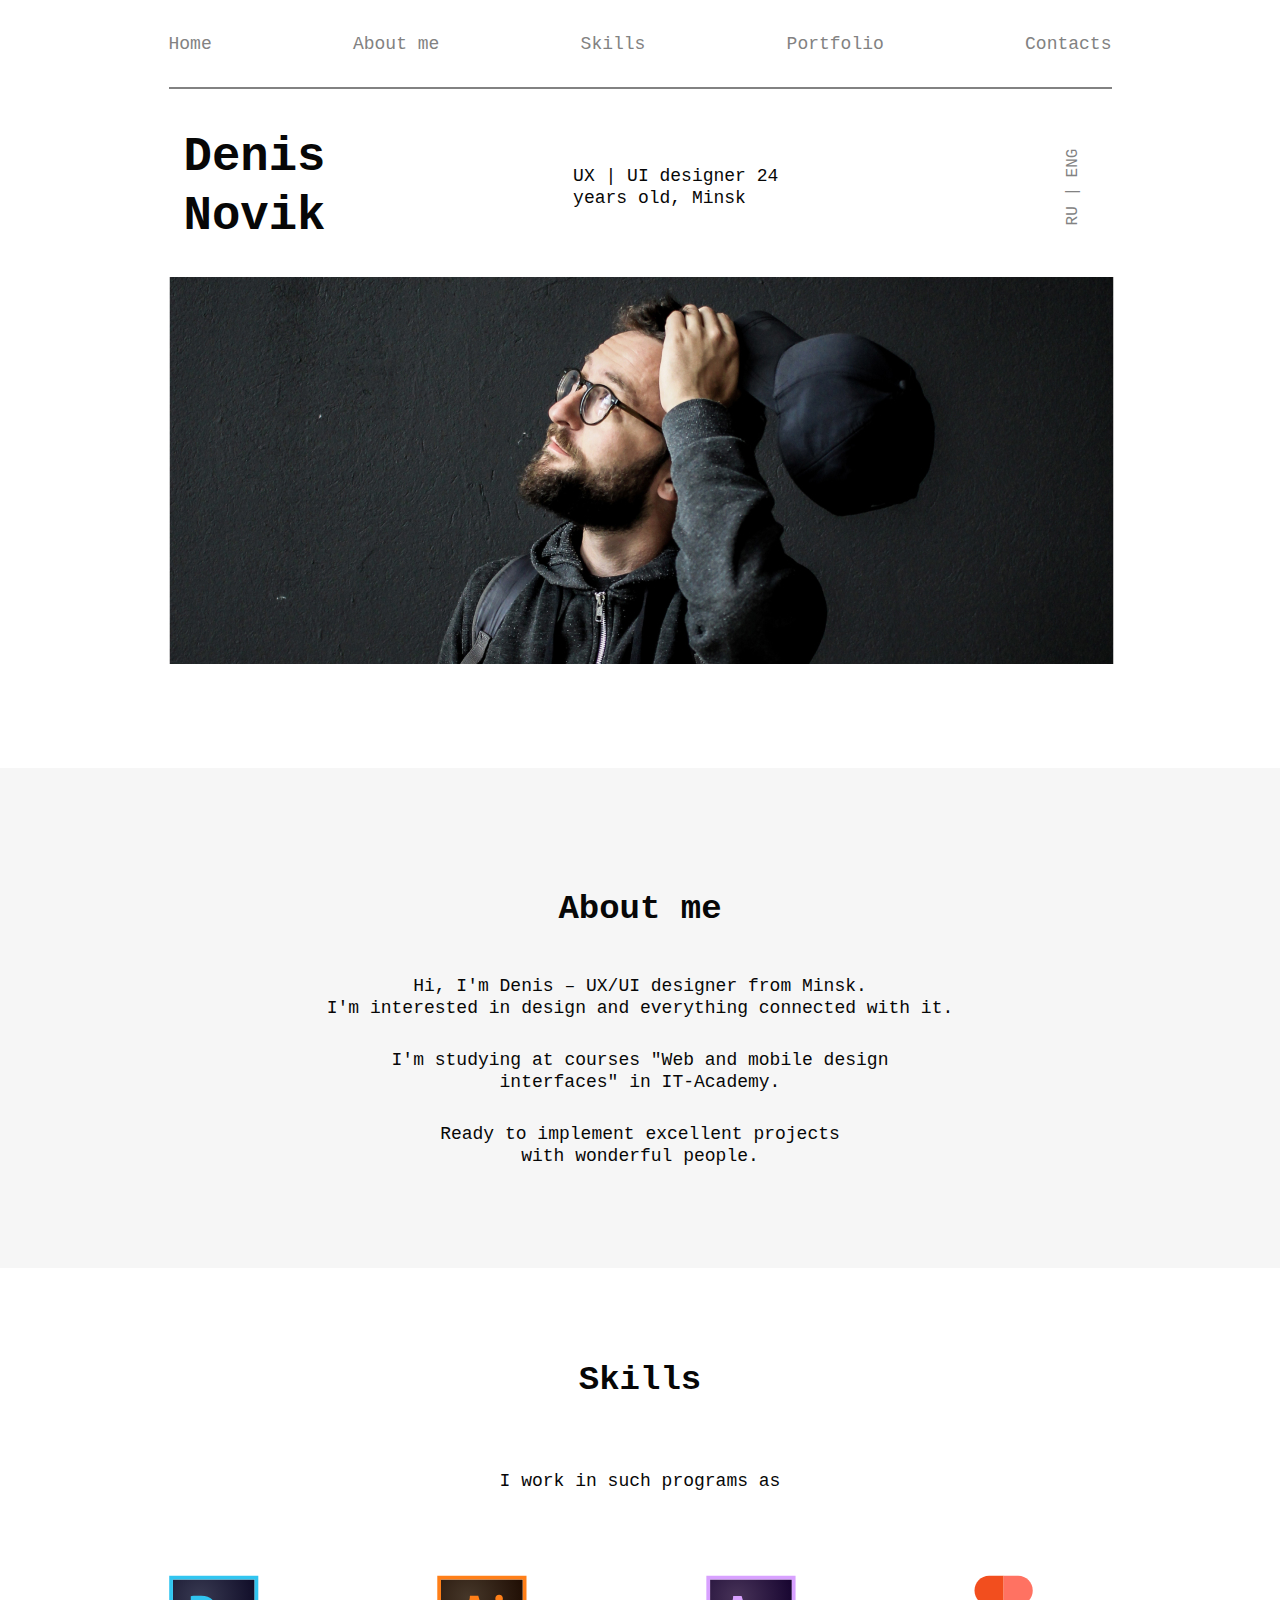
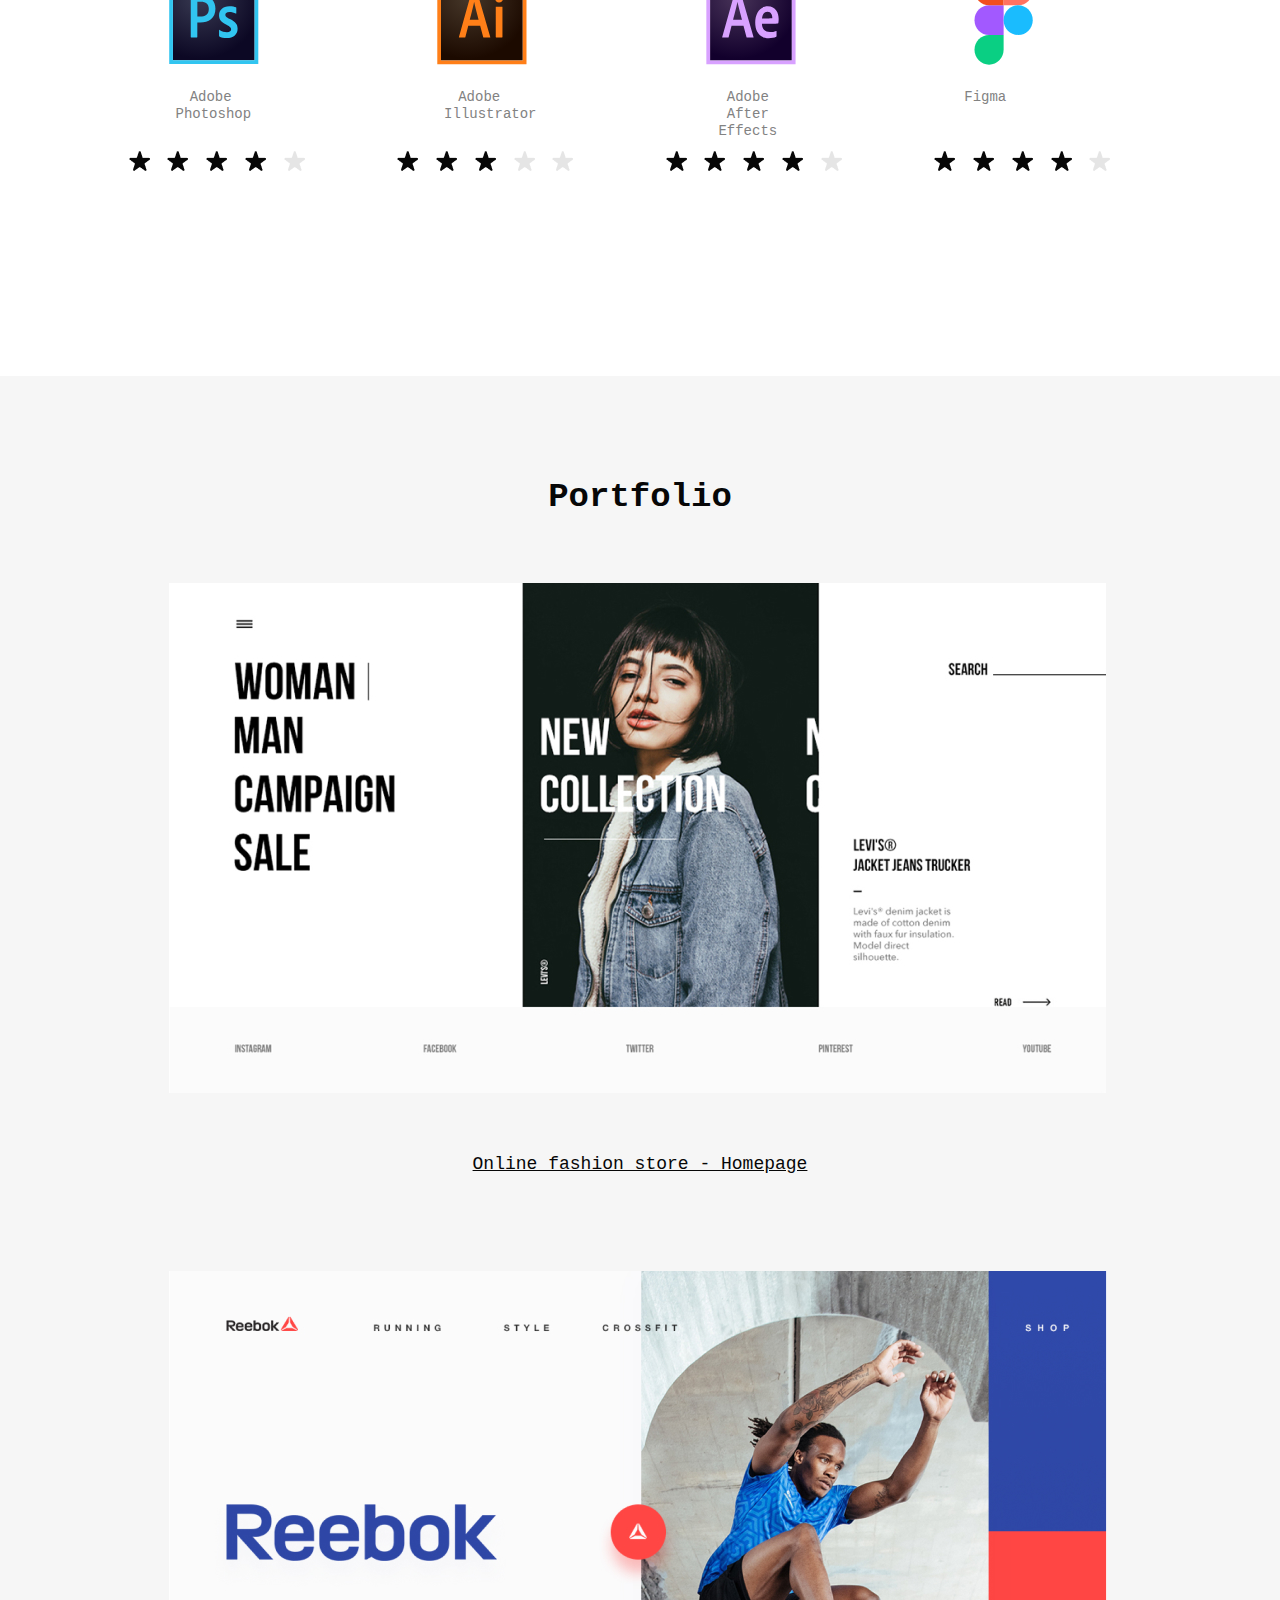
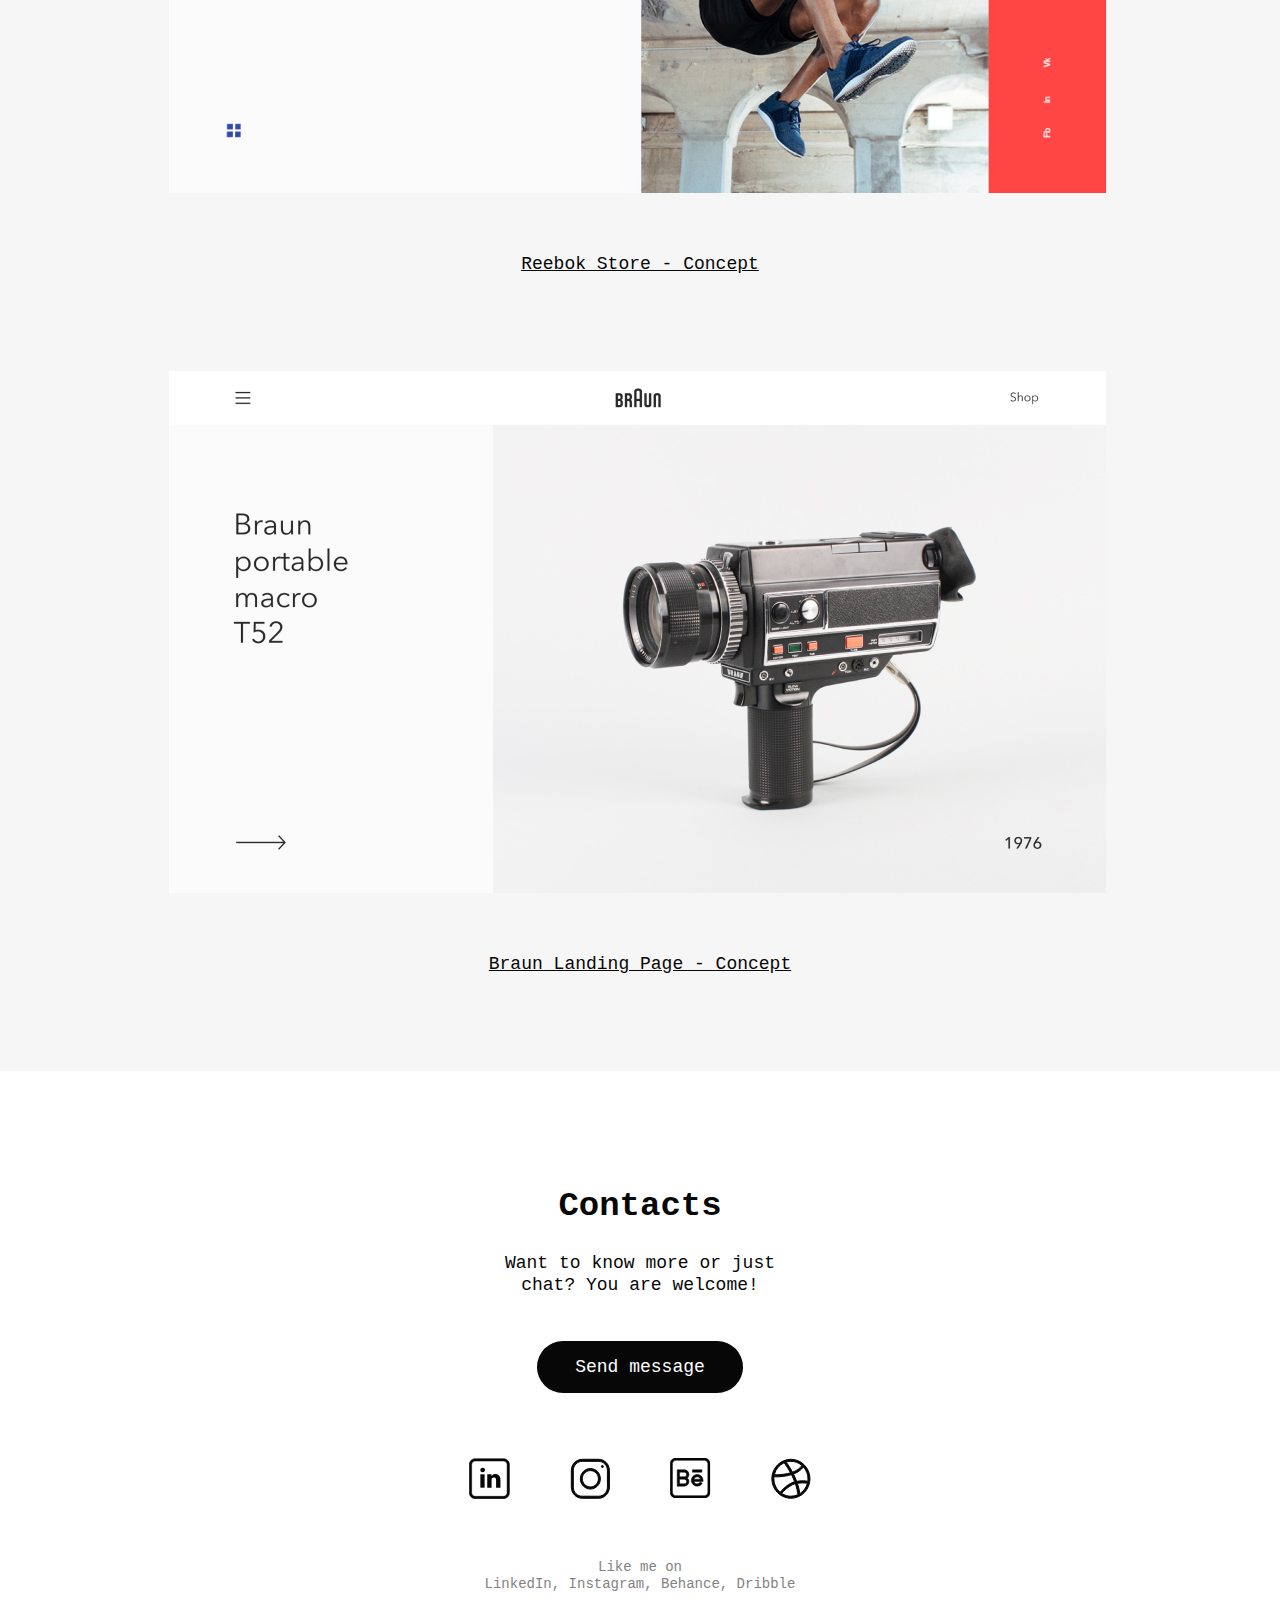
<file: index.html>
<!DOCTYPE html>
<html lang="en">
	<head>
		<meta charset="UTF-8" />
		<meta http-equiv="X-UA-Compatible" content="IE=edge" />
		<meta name="viewport" content="width=device-width, initial-scale=1.0" />
		<title>Denis Novik</title>
		<link rel="stylesheet" href="/main.css" />
	</head>
	<body>
		<!-- header start -->
		<header class="header" id="home">
			<div class="wrapper">
				<nav class="header__nav">
					<ul class="header__nav-list">
						<li class="header__nav-point">
							<a href="#home" class="header__nav-link">Home</a>
						</li>
						<li class="header__nav-point">
							<a href="#about_me" class="header__nav-link">About me</a>
						</li>
						<li class="header__nav-point">
							<a href="#Skills" class="header__nav-link">Skills</a>
						</li>
						<li class="header__nav-point">
							<a href="#Portfolio" class="header__nav-link">Portfolio</a>
						</li>
						<li class="header__nav-point">
							<a href="#Contacts" class="header__nav-link">Contacts</a>
						</li>
						<!-- <div class="header__burger">
							<span class="header__burger-line header__burger-line-1"></span>
							<span class="header__burger-line header__burger-line-2"></span>
							<span class="header__burger-line header__burger-line-3"></span>
						</div> -->
					</ul>
				</nav>
			</div>
		</header>
		<!-- header end -->
		<!-- main start -->
		<main class="main">
			<div class="wrapper">
				<div class="main__line"></div>
				<div class="main__info">
					<h1 class="main__title">Denis Novik</h1>
					<p class="main__subtitle">UX | UI designer 24 years old, Minsk</p>
					<div class="langs">
						<a href="/" class="lang__ru">RU</a>
						<p class="lang__line">|</p>
						<a href="/" class="lang__en">ENG</a>
					</div>
				</div>
				<div class="main__img">
					<img
						src="/IMG/h1_pic.jpg"
						alt="Denis
              			Novik"
						class="main__pic"
					/>
				</div>
			</div>
			<!-- info start -->
			<section class="info" id="about_me">
				<div class="wrapper">
					<div class="info__text">
						<h2 class="info__title">About me</h2>
						<div class="info__text-desc">
							<p class="info__desc-1">
								Hi, I'm Denis – UX/UI designer from Minsk. <br />I'm interested
								in design and everything connected with it.
							</p>
							<p class="info__desc-2">
								I'm studying at courses "Web and mobile design <br />
								interfaces" in IT-Academy.
							</p>
							<p class="info__desc-3">
								Ready to implement excellent projects <br />
								with wonderful people.
							</p>
						</div>
					</div>
				</div>
			</section>
			<!-- info end -->
			<!-- Skills start -->
			<section class="skills" id="Skills">
				<div class="wrapper">
					<div class="skills__text">
						<h2 class="skills__title">Skills</h2>
						<p class="skills__subtitle">I work in such programs as</p>
					</div>
					<div class="skills__program">
						<div class="program__card">
							<img
								src="/IMG/SVG/Photoshop_.svg"
								alt="Photoshop"
								class="skills__program__PS"
							/>
							<p class="skills__desc_text">Adobe Photoshop</p>
							<div class="skills__stars">
								<img src="/IMG/Star.png" alt="star" class="skills__stars-pic" />
								<img src="/IMG/Star.png" alt="star" class="skills__stars-pic" />
								<img src="/IMG/Star.png" alt="star" class="skills__stars-pic" />
								<img src="/IMG/Star.png" alt="star" class="skills__stars-pic" />
								<img
									src="/IMG/Star-none.png"
									alt="star"
									class="skills__stars-pic"
								/>
							</div>
						</div>
						<div class="program__card">
							<img
								src="/IMG/SVG/Illustrator_.svg"
								alt="Illustrator"
								class="skills__program__Illustrator"
							/>
							<p class="skills__desc_text">Adobe Illustrator</p>
							<div class="skills__stars">
								<img src="/IMG/Star.png" alt="star" class="skills__stars-pic" />
								<img src="/IMG/Star.png" alt="star" class="skills__stars-pic" />
								<img src="/IMG/Star.png" alt="star" class="skills__stars-pic" />
								<img
									src="/IMG/Star-none.png"
									alt="star"
									class="skills__stars-pic"
								/>
								<img
									src="/IMG/Star-none.png"
									alt="star"
									class="skills__stars-pic"
								/>
							</div>
						</div>
						<div class="program__card">
							<img
								src="/IMG/SVG/AfterEffects_.svg"
								alt="AfterEffects"
								class="skills__program__AfterEffects"
							/>
							<p class="skills__desc_text">Adobe After Effects</p>
							<div class="skills__stars">
								<img src="/IMG/Star.png" alt="star" class="skills__stars-pic" />
								<img src="/IMG/Star.png" alt="star" class="skills__stars-pic" />
								<img src="/IMG/Star.png" alt="star" class="skills__stars-pic" />
								<img src="/IMG/Star.png" alt="star" class="skills__stars-pic" />
								<img
									src="/IMG/Star-none.png"
									alt="star"
									class="skills__stars-pic"
								/>
							</div>
						</div>
						<div class="program__card">
							<img
								src="/IMG/SVG/Figma_.svg"
								alt="Figma"
								class="skills__program__Figma"
							/>
							<p class="skills__desc_text-figma">Figma</p>
							<div class="skills__stars">
								<img src="/IMG/Star.png" alt="star" class="skills__stars-pic" />
								<img src="/IMG/Star.png" alt="star" class="skills__stars-pic" />
								<img src="/IMG/Star.png" alt="star" class="skills__stars-pic" />
								<img src="/IMG/Star.png" alt="star" class="skills__stars-pic" />
								<img
									src="/IMG/Star-none.png"
									alt="star"
									class="skills__stars-pic"
								/>
							</div>
						</div>
					</div>
				</div>
			</section>
			<section class="portfolio" id="Portfolio">
				<div class="wrapper">
					<h2 class="portfolio__title">Portfolio</h2>
					<div class="portfolio__card">
						<img src="/IMG/Портфолио-1.jpg" alt="" class="portfolio__pic" />
						<a href="/" class="portfolio__link"
							>Online fashion store - Homepage</a
						>
					</div>
					<div class="portfolio__card">
						<img src="/IMG/Портфолио-2.jpg" alt="" class="portfolio__pic" />
						<a href="/" class="portfolio__link">Reebok Store - Concept</a>
					</div>
					<div class="portfolio__card">
						<img src="/IMG/Портфолио-3.jpg" alt="" class="portfolio__pic" />
						<a href="/" class="portfolio__link">Braun Landing Page - Concept</a>
					</div>
				</div>
			</section>
			<!-- Skills end -->
		</main>
		<!-- main end -->
		<!-- footer start -->
		<footer class="footer">
			<section class="footer__container" id="Contacts">
				<div class="wrapper">
					<h2 class="footer__title">Contacts</h2>
					<p class="footer__subtitle">
						Want to know more or just chat? You are welcome!
					</p>
					<div class="footer__button">
						<a href="/" class="footer__button-link">Send message</a>
					</div>
					<div class="footer__socials">
						<a href="/" class="footer__socials-link">
							<img
								src="/IMG/SVG/Vector-1.svg"
								alt="Instagram"
								class="footer__social-icons"
							/>
						</a>
						<a href="/" class="footer__socials-link">
							<img
								src="/IMG/SVG/Vector-2.svg"
								alt="Instagram"
								class="footer__social-icons"
							/>
						</a>
						<a href="/" class="footer__socials-link">
							<img
								src="/IMG/SVG/Vector-3.svg"
								alt="Instagram"
								class="footer__social-icons"
							/>
						</a>
						<a href="/" class="footer__socials-link">
							<img
								src="/IMG/SVG/Vector-4.svg"
								alt="Instagram"
								class="footer__social-icons"
							/>
						</a>
					</div>
					<p class="footer__cosials-desc">
						Like me on <br />
						LinkedIn, Instagram, Behance, Dribble
					</p>
				</div>
			</section>
		</footer>
		<!-- footer end -->
		<script src="script.js"></script>
	</body>
</html>
</file>
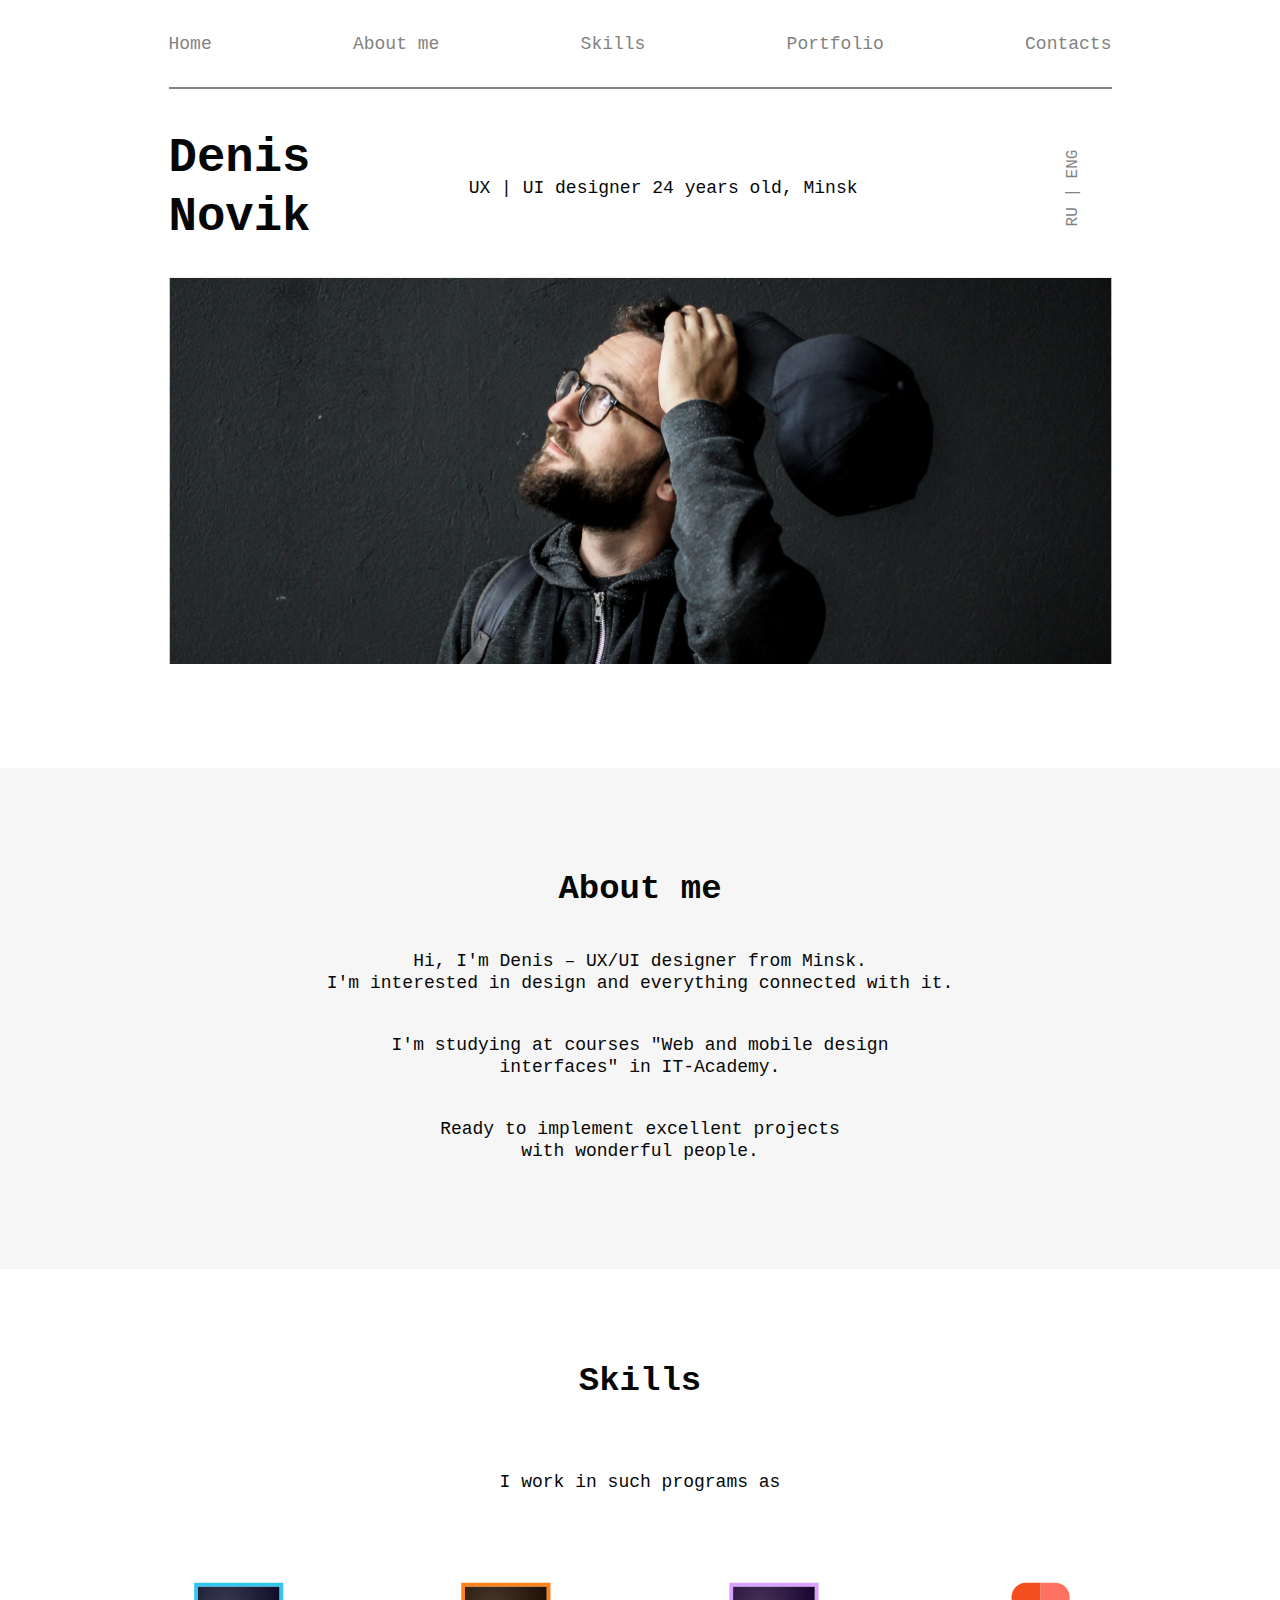
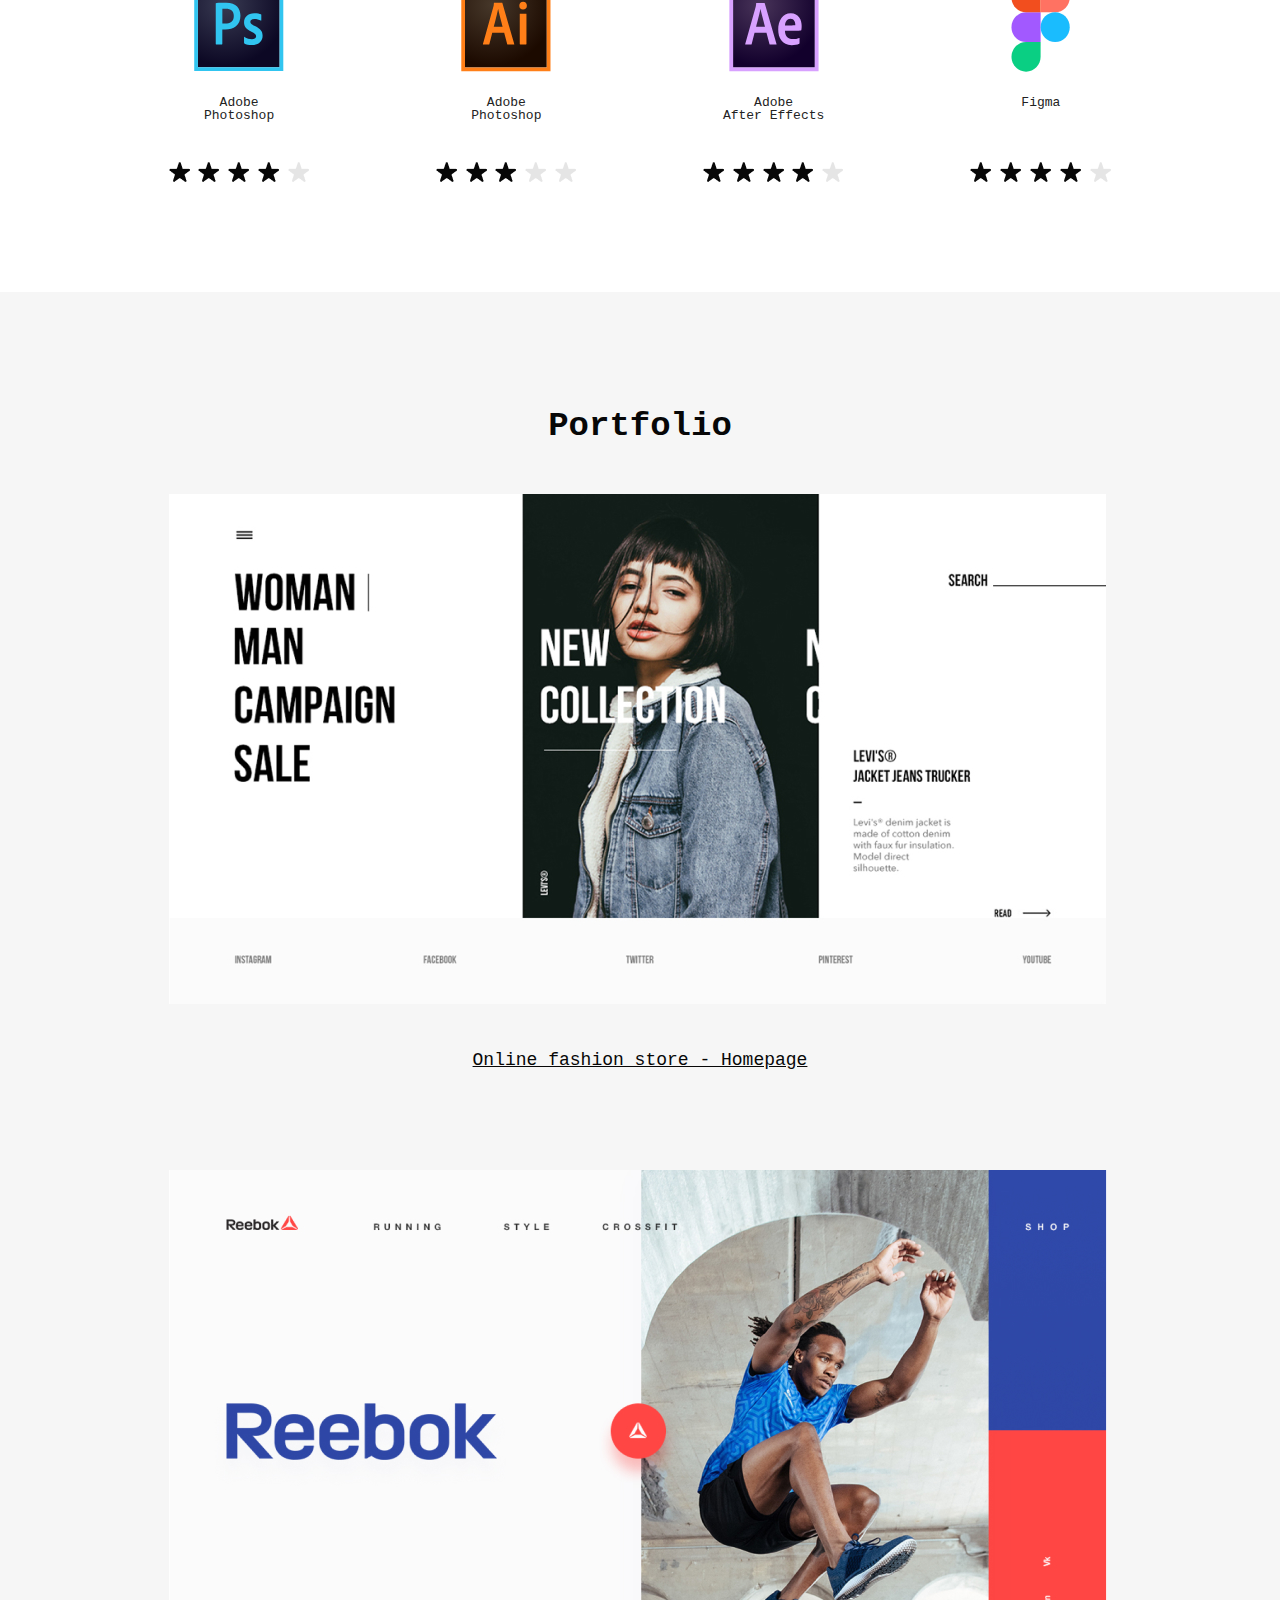
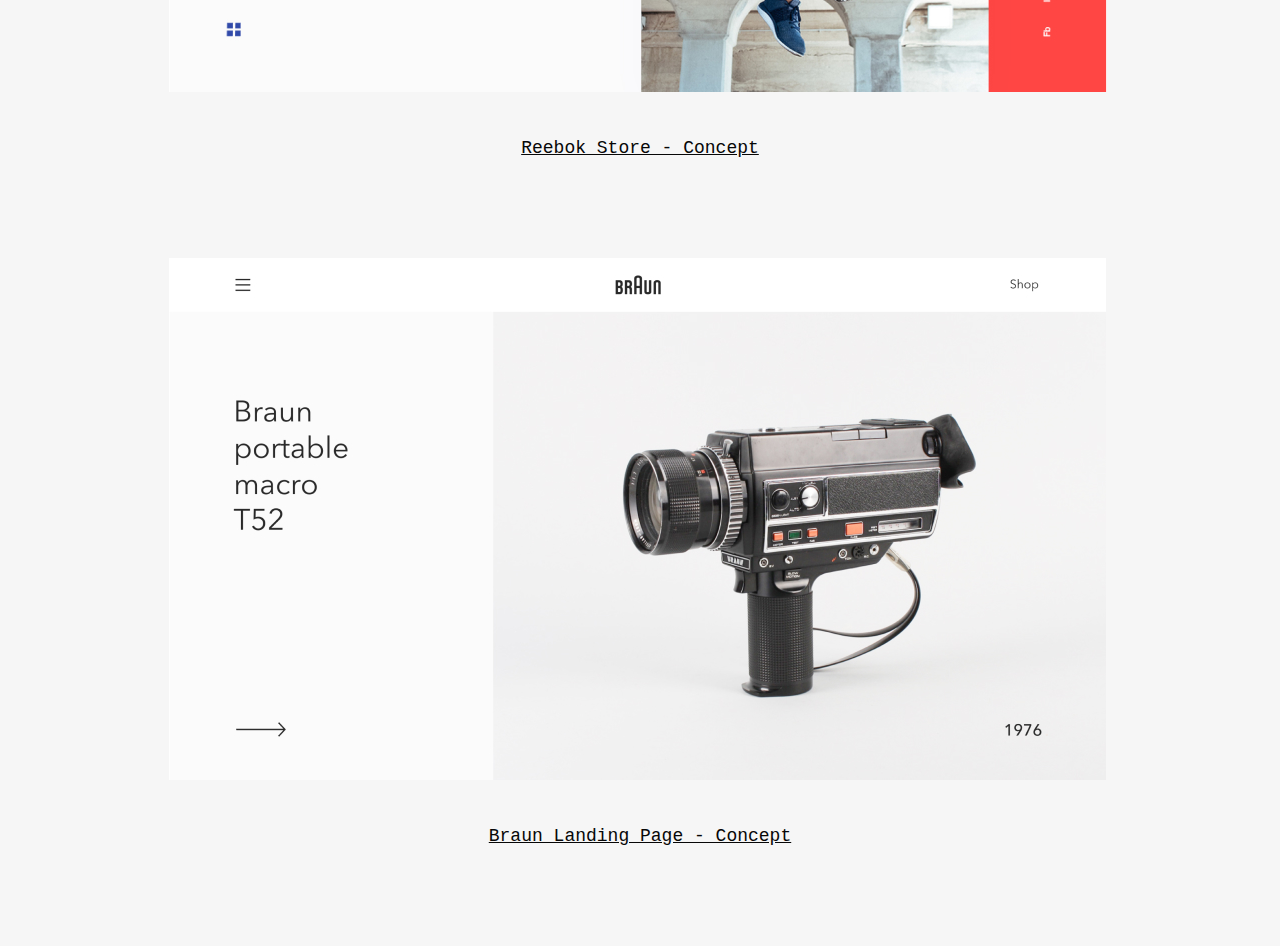
<file: bem.html>
<!DOCTYPE html>
<html lang="en">
	<head>
		<meta charset="UTF-8" />
		<meta http-equiv="X-UA-Compatible" content="IE=edge" />
		<meta name="viewport" content="width=device-width, initial-scale=1.0" />
		<title>Denis Novik</title>
		<link rel="stylesheet" href="/bem.css" />
	</head>
	<body>
		<!-- header start -->
		<header class="header">
			<div class="wrapper">
				<div class="header__nav">
					<ul class="header__list">
						<li class="header__point">
							<a href="#" class="header__link">Home</a>
						</li>
						<li class="header__point">
							<a href="#" class="header__link">About me</a>
						</li>
						<li class="header__point">
							<a href="#" class="header__link">Skills</a>
						</li>
						<li class="header__point">
							<a href="#" class="header__link">Portfolio</a>
						</li>
						<li class="header__point">
							<a href="#" class="header__link">Contacts</a>
						</li>
					</ul>
					<div class="header__line"></div>
				</div>
			</div>
			<div class="header__content">
				<div class="wrapper">
					<div class="header__content-flex">
						<h1 class="header__title">Denis Novik</h1>
						<p class="header__info-title">
							UX | UI designer 24 years old, Minsk
						</p>
						<div class="header__langs">
							<span class="header__ru">RU</span>
							<span class="header__lang-line">|</span>
							<span class="header__eng">ENG</span>
						</div>
					</div>
					<div class="header__pic"></div>
				</div>
			</div>
		</header>
		<!-- header end -->
		<main class="main">
			<!-- about me start -->
			<section class="about-me">
				<div class="wrapper">
					<h2 class="about-me__title title">About me</h2>
					<p class="about__subtitle">
						Hi, I'm Denis – UX/UI designer from Minsk. <br />
						I'm interested in design and everything connected with it.
					</p>
					<p class="about__subtitle">
						I'm studying at courses "Web and mobile design <br />
						interfaces" in IT-Academy.
					</p>
					<p class="about__subtitle">
						Ready to implement excellent projects <br />
						with wonderful people.
					</p>
				</div>
			</section>
			<section class="skills">
				<div class="wrapper">
					<h2 class="skills__title">Skills</h2>
					<p class="skills__subtitle">I work in such programs as</p>
					<div class="skills__cards-block">
						<div class="skills__card-block">
							<img
								src="/IMG/SVG/Photoshop_.svg"
								alt="Adobe
							Photoshop"
								class="skills__pic"
							/>
							<p class="skills__card-text">Adobe Photoshop</p>
							<div class="skills__stars">
								<img src="/IMG/Star.png" alt="Star" class="skills__star" />
								<img src="/IMG/Star.png" alt="Star" class="skills__star" />
								<img src="/IMG/Star.png" alt="Star" class="skills__star" />
								<img src="/IMG/Star.png" alt="Star" class="skills__star" />
								<img src="/IMG/Star-none.png" alt="Star" class="skills__star" />
							</div>
						</div>
						<div class="skills__card-block">
							<img
								src="/IMG/SVG/Illustrator_.svg"
								alt="Adobe
							Photoshop"
								class="skills__pic"
							/>
							<p class="skills__card-text">Adobe Photoshop</p>
							<div class="skills__stars">
								<img src="/IMG/Star.png" alt="Star" class="skills__star" />
								<img src="/IMG/Star.png" alt="Star" class="skills__star" />
								<img src="/IMG/Star.png" alt="Star" class="skills__star" />
								<img src="/IMG/Star-none.png" alt="Star" class="skills__star" />
								<img src="/IMG/Star-none.png" alt="Star" class="skills__star" />
							</div>
						</div>
						<div class="skills__card-block">
							<img
								src="/IMG/SVG/AfterEffects_.svg"
								alt="Adobe
							Photoshop"
								class="skills__pic"
							/>
							<p class="skills__card-text">
								Adobe <br />
								After Effects
							</p>
							<div class="skills__stars">
								<img src="/IMG/Star.png" alt="Star" class="skills__star" />
								<img src="/IMG/Star.png" alt="Star" class="skills__star" />
								<img src="/IMG/Star.png" alt="Star" class="skills__star" />
								<img src="/IMG/Star.png" alt="Star" class="skills__star" />
								<img src="/IMG/Star-none.png" alt="Star" class="skills__star" />
							</div>
						</div>
						<div class="skills__card-block">
							<img src="/IMG/SVG/Figma_.svg" alt="Figma" class="skills__pic" />
							<p class="skills__card-text figma__text">Figma</p>
							<div class="skills__stars">
								<img src="/IMG/Star.png" alt="Star" class="skills__star" />
								<img src="/IMG/Star.png" alt="Star" class="skills__star" />
								<img src="/IMG/Star.png" alt="Star" class="skills__star" />
								<img src="/IMG/Star.png" alt="Star" class="skills__star" />
								<img src="/IMG/Star-none.png" alt="Star" class="skills__star" />
							</div>
						</div>
					</div>
				</div>
			</section>
			<!-- about-me end -->
			<!-- portfolio start -->
			<section class="portfolio">
				<div class="wrapper">
					<h2 class="portfolio__title title">Portfolio</h2>
					<div class="portfolio__block">
						<img
							src="/IMG/Портфолио-1.jpg"
							alt="Online fashion store - Homepage"
							class="portfolio__pic"
						/>
						<a href="#" class="portfolio__link"
							>Online fashion store - Homepage</a
						>
					</div>
					<div class="portfolio__block">
						<img
							src="/IMG/Портфолио-2.jpg"
							alt="Online fashion store - Homepage"
							class="portfolio__pic"
						/>
						<a href="#" class="portfolio__link">Reebok Store - Concept</a>
					</div>
					<div class="portfolio__block">
						<img
							src="/IMG/Портфолио-3.jpg"
							alt="Online fashion store - Homepage"
							class="portfolio__pic"
						/>
						<a href="#" class="portfolio__link">Braun Landing Page - Concept</a>
					</div>
				</div>
			</section>
			<!-- portfolio end -->
		</main>
	</body>
</html>
</file>
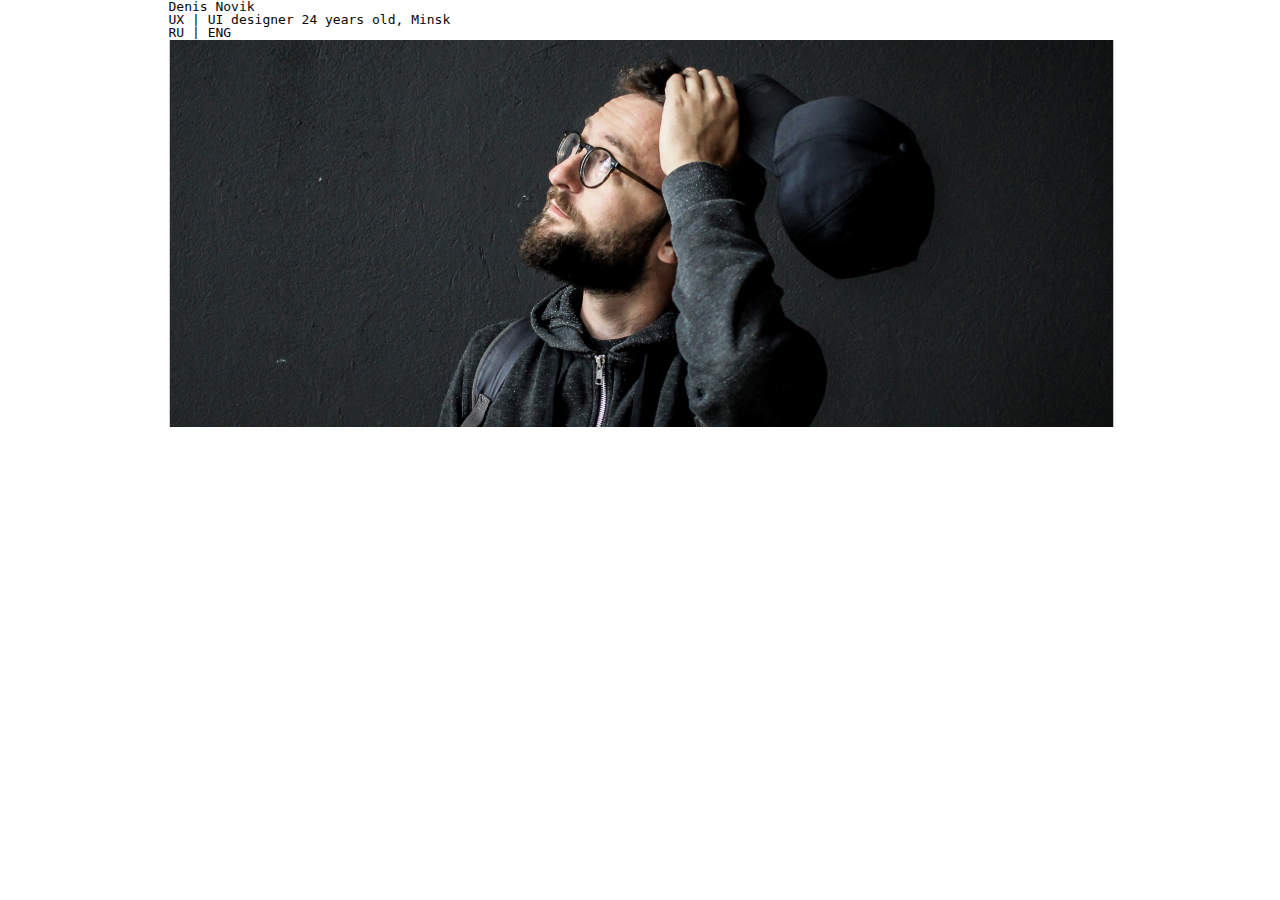
<file: test.html>
<!DOCTYPE html>
<html lang="en">
	<head>
		<meta charset="UTF-8" />
		<meta http-equiv="X-UA-Compatible" content="IE=edge" />
		<meta name="viewport" content="width=device-width, initial-scale=1.0" />
		<title>Denis Novik</title>
		<link rel="stylesheet" href="/test.css" />
	</head>
	<body>
		<header class="header">
			<div class="wrapper">
				<div class="header__info-flex">
					<h1 class="header__title">Denis Novik</h1>
					<p class="header__subtitle">UX | UI designer 24 years old, Minsk</p>
					<div class="header__langs">
						<span class="header__ru">RU</span>
						<span class="header__lang-line">|</span>
						<span class="header__en">ENG</span>
					</div>
				</div>
			</div>
		</header>
		<main class="main">
			<div class="wrapper">
				<div class="main__img">
					<img src="/IMG/h1_pic.jpg" alt="Denis Novik" class="main__img" />
				</div>
			</div>
		</main>
	</body>
</html>
</file>
<file: main.css>
/* http://meyerweb.com/eric/tools/css/reset/
   v2.0-modified | 20110126
   License: none (public domain)
*/

html,
body,
div,
span,
applet,
object,
iframe,
h1,
h2,
h3,
h4,
h5,
h6,
p,
blockquote,
pre,
a,
abbr,
acronym,
address,
big,
cite,
code,
del,
dfn,
em,
img,
ins,
kbd,
q,
s,
samp,
small,
strike,
strong,
sub,
sup,
tt,
var,
b,
u,
i,
center,
dl,
dt,
dd,
ol,
ul,
li,
fieldset,
form,
label,
legend,
table,
caption,
tbody,
tfoot,
thead,
tr,
th,
td,
article,
aside,
canvas,
details,
embed,
figure,
figcaption,
footer,
header,
hgroup,
menu,
nav,
output,
ruby,
section,
summary,
time,
mark,
audio,
video {
	margin: 0;
	padding: 0;
	border: 0;
	font-size: 100%;
	font: inherit;
	vertical-align: baseline;
}

/* make sure to set some focus styles for accessibility */
:focus {
	outline: 0;
}

/* HTML5 display-role reset for older browsers */
article,
aside,
details,
figcaption,
figure,
footer,
header,
hgroup,
menu,
nav,
section {
	display: block;
}

body {
	line-height: 1;
}

ol,
ul {
	list-style: none;
}

blockquote,
q {
	quotes: none;
}

blockquote:before,
blockquote:after,
q:before,
q:after {
	content: '';
	content: none;
}

table {
	border-collapse: collapse;
	border-spacing: 0;
}

input[type='search']::-webkit-search-cancel-button,
input[type='search']::-webkit-search-decoration,
input[type='search']::-webkit-search-results-button,
input[type='search']::-webkit-search-results-decoration {
	-webkit-appearance: none;
	-moz-appearance: none;
}

input[type='search'] {
	-webkit-appearance: none;
	-moz-appearance: none;
	-webkit-box-sizing: content-box;
	-moz-box-sizing: content-box;
	box-sizing: content-box;
}

textarea {
	overflow: auto;
	vertical-align: top;
	resize: vertical;
}

/**
 * Correct `inline-block` display not defined in IE 6/7/8/9 and Firefox 3.
 */

audio,
canvas,
video {
	display: inline-block;
	*display: inline;
	*zoom: 1;
	max-width: 100%;
}

/**
 * Prevent modern browsers from displaying `audio` without controls.
 * Remove excess height in iOS 5 devices.
 */

audio:not([controls]) {
	display: none;
	height: 0;
}

/**
 * Address styling not present in IE 7/8/9, Firefox 3, and Safari 4.
 * Known issue: no IE 6 support.
 */

[hidden] {
	display: none;
}

/**
 * 1. Correct text resizing oddly in IE 6/7 when body `font-size` is set using
 *    `em` units.
 * 2. Prevent iOS text size adjust after orientation change, without disabling
 *    user zoom.
 */

html {
	font-size: 100%; /* 1 */
	-webkit-text-size-adjust: 100%; /* 2 */
	-ms-text-size-adjust: 100%; /* 2 */
}

/**
 * Address `outline` inconsistency between Chrome and other browsers.
 */

a:focus {
	outline: thin dotted;
}

/**
 * Improve readability when focused and also mouse hovered in all browsers.
 */

a:active,
a:hover {
	outline: 0;
}

/**
 * 1. Remove border when inside `a` element in IE 6/7/8/9 and Firefox 3.
 * 2. Improve image quality when scaled in IE 7.
 */

img {
	border: 0; /* 1 */
	-ms-interpolation-mode: bicubic; /* 2 */
}

/**
 * Address margin not present in IE 6/7/8/9, Safari 5, and Opera 11.
 */

figure {
	margin: 0;
}

/**
 * Correct margin displayed oddly in IE 6/7.
 */

form {
	margin: 0;
}

/**
 * Define consistent border, margin, and padding.
 */

fieldset {
	border: 1px solid #c0c0c0;
	margin: 0 2px;
	padding: 0.35em 0.625em 0.75em;
}

/**
 * 1. Correct color not being inherited in IE 6/7/8/9.
 * 2. Correct text not wrapping in Firefox 3.
 * 3. Correct alignment displayed oddly in IE 6/7.
 */

legend {
	border: 0; /* 1 */
	padding: 0;
	white-space: normal; /* 2 */
	*margin-left: -7px; /* 3 */
}

/**
 * 1. Correct font size not being inherited in all browsers.
 * 2. Address margins set differently in IE 6/7, Firefox 3+, Safari 5,
 *    and Chrome.
 * 3. Improve appearance and consistency in all browsers.
 */

button,
input,
select,
textarea {
	font-size: 100%; /* 1 */
	margin: 0; /* 2 */
	vertical-align: baseline; /* 3 */
	*vertical-align: middle; /* 3 */
}

/**
 * Address Firefox 3+ setting `line-height` on `input` using `!important` in
 * the UA stylesheet.
 */

button,
input {
	line-height: normal;
}

/**
 * Address inconsistent `text-transform` inheritance for `button` and `select`.
 * All other form control elements do not inherit `text-transform` values.
 * Correct `button` style inheritance in Chrome, Safari 5+, and IE 6+.
 * Correct `select` style inheritance in Firefox 4+ and Opera.
 */

button,
select {
	text-transform: none;
}

/**
 * 1. Avoid the WebKit bug in Android 4.0.* where (2) destroys native `audio`
 *    and `video` controls.
 * 2. Correct inability to style clickable `input` types in iOS.
 * 3. Improve usability and consistency of cursor style between image-type
 *    `input` and others.
 * 4. Remove inner spacing in IE 7 without affecting normal text inputs.
 *    Known issue: inner spacing remains in IE 6.
 */

button,
html input[type="button"], /* 1 */
input[type="reset"],
input[type="submit"] {
	-webkit-appearance: button; /* 2 */
	cursor: pointer; /* 3 */
	*overflow: visible; /* 4 */
}

/**
 * Re-set default cursor for disabled elements.
 */

button[disabled],
html input[disabled] {
	cursor: default;
}

/**
 * 1. Address box sizing set to content-box in IE 8/9.
 * 2. Remove excess padding in IE 8/9.
 * 3. Remove excess padding in IE 7.
 *    Known issue: excess padding remains in IE 6.
 */

input[type='checkbox'],
input[type='radio'] {
	box-sizing: border-box; /* 1 */
	padding: 0; /* 2 */
	*height: 13px; /* 3 */
	*width: 13px; /* 3 */
}

/**
 * 1. Address `appearance` set to `searchfield` in Safari 5 and Chrome.
 * 2. Address `box-sizing` set to `border-box` in Safari 5 and Chrome
 *    (include `-moz` to future-proof).
 */

input[type='search'] {
	-webkit-appearance: textfield; /* 1 */
	-moz-box-sizing: content-box;
	-webkit-box-sizing: content-box; /* 2 */
	box-sizing: content-box;
}

/**
 * Remove inner padding and search cancel button in Safari 5 and Chrome
 * on OS X.
 */

input[type='search']::-webkit-search-cancel-button,
input[type='search']::-webkit-search-decoration {
	-webkit-appearance: none;
}

/**
 * Remove inner padding and border in Firefox 3+.
 */

button::-moz-focus-inner,
input::-moz-focus-inner {
	border: 0;
	padding: 0;
}

/**
 * 1. Remove default vertical scrollbar in IE 6/7/8/9.
 * 2. Improve readability and alignment in all browsers.
 */

textarea {
	overflow: auto; /* 1 */
	vertical-align: top; /* 2 */
}

/**
 * Remove most spacing between table cells.
 */

table {
	border-collapse: collapse;
	border-spacing: 0;
}

html,
button,
input,
select,
textarea {
	color: #222;
}

::-moz-selection {
	background: #b3d4fc;
	text-shadow: none;
}

::selection {
	background: #b3d4fc;
	text-shadow: none;
}

img {
	vertical-align: middle;
}

fieldset {
	border: 0;
	margin: 0;
	padding: 0;
}

textarea {
	resize: vertical;
}

.chromeframe {
	margin: 0.2em 0;
	background: #ccc;
	color: #000;
	padding: 0.2em 0;
}

body {
	font-family: monospace;
	color: #070707;
}

/* header start */
.wrapper {
	padding: 0 15px;
	max-width: 943px;
	margin: 0 auto;
}

.header__menu {
	display: flex;
	flex-wrap: wrap;
	justify-content: space-between;
}

.header__nav-list {
	/* position: fixed; */
	margin-top: 33px;
	margin-bottom: 32px;
	display: flex;
	flex-wrap: wrap;
	justify-content: space-between;
}

.header__nav-link {
	font-weight: 500;
	text-decoration: none;
	font-size: 18px;
	line-height: 22px;
	color: #828282;
	transition: 0.2s all;
}

.header__nav-link:hover {
	color: #070707;
}
.header__burger {
	display: none;
	width: 35px;
	height: 27px;
	position: relative;
}

.header__burger-line {
	display: block;
	background-color: black;
	position: absolute;
}

.header__burger-line-1 {
	display: block;
	width: 100%;
	height: 2px;
	top: 0;
}

.header__burger-line-2 {
	display: block;
	width: 100%;
	height: 2px;
	top: 50%;
	transform: translateY(-50%);
}

.header__burger-line-3 {
	display: block;
	width: 100%;
	height: 2px;
	bottom: 0;
}

/* header end */
/* main start */
.main__line {
	margin-bottom: 39px;
	border: 1px solid #828282;
	transform: matrix(1, 0, 0, 1, 0, 0);
}

.main__info {
	margin-bottom: 30px;
	display: flex;
	flex-wrap: wrap;
	justify-content: space-between;
	align-items: center;
}

.main__title {
	padding: 0 15px;
	font-weight: 600;
	max-width: 123px;
	max-height: 118px;
	font-size: 47.3392px;
	line-height: 59px;
	color: #070707;
}

.main__subtitle {
	max-width: 210px;
	max-height: 44px;
	font-size: 18px;
	line-height: 22px;
	color: #070707;
}

.langs {
	/* writing-mode: vertical-lr; */
	transform: rotate(-90deg);
	font-size: 16px;
	line-height: 20px;
}

.lang__ru {
	text-decoration: none;
	display: inline-block;
	color: #828282;
	transition: 0.2s all;
}

.lang__ru:hover {
	color: #070707;
}

.lang__line {
	color: #828282;
	text-decoration: none;
	display: inline-block;
}

/* .lang__line:hover {
	color: #070707;
} */

.lang__en {
	text-decoration: none;
	display: inline-block;
	color: #828282;
	transition: 0.2s all;
}

.lang__en:hover {
	color: #070707;
}

.main__pic {
	margin-bottom: 104px;
	transition: 0.2s all;
}

.main__pic:hover {
	transform: scale(1.04);
}
/* main end */

/* info-block start */
.info {
	background-color: #f6f6f6;
}

.info__text {
	margin-bottom: 91px;
	height: 500px;
}

.info__title {
	margin-bottom: 45px;
	padding-top: 120px;
	font-size: 34px;
	line-height: 42px;
	text-align: center;
	color: #070707;
	font-weight: 600;
}

.info__text-desc {
	max-width: 650px;
	margin: 0 auto;
	font-size: 18px;
	line-height: 22px;
	text-align: center;
	color: #070707;
}

.info__desc-1 {
	margin: 0 auto;
	margin-bottom: 30px;
}

.info__desc-2 {
	margin-bottom: 30px;
}

.info__desc-3 {
	padding-bottom: 107px;
}
/* info-block end */

/* Skills start */
.skills__text {
	text-align: center;
}

.skills__title {
	font-weight: 600;
	font-size: 34px;
	line-height: 42px;
	text-align: center;
	margin-bottom: 69px;
}

.skills__subtitle {
	margin-bottom: 83px;
	font-size: 18px;
	line-height: 22px;
	text-align: center;
}

.skills__program {
	display: flex;
	flex-wrap: wrap;
	justify-content: space-between;
	margin-bottom: 28px;
}

.program__card {
	margin-bottom: 177px;
	position: relative;
}

.skills__program__PS {
	margin-bottom: 24px;
}

.skills__program__Illustrator {
	margin-bottom: 24px;
}

.skills__program__AfterEffects {
	margin-bottom: 24px;
}

.skills__program__Figma {
	margin-bottom: 24px;
}

.skills__desc {
	font-size: 14px;
	line-height: 17px;
	color: #828282;
	display: flex;
	flex-wrap: wrap;
	justify-content: space-between;
}

.skills__desc_text {
	font-size: 14px;
	line-height: 17px;
	color: #828282;
	max-width: 70.29px;
	position: absolute;
	text-align: center;
	left: 7px;
}

.skills__desc_text-figma {
	font-size: 14px;
	line-height: 17px;
	color: #828282;
	max-width: 70.29px;
	position: absolute;
	text-align: center;
	left: -10px;
}

.skills__stars {
	margin-top: 62px;
	margin-left: -40px;
}

.skills__stars-pic {
	margin-right: 9px;
}

.skills__stars-pic:last-child {
	margin-right: 0;
}
/* Skills end */

/* Porfolio start */
.portfolio {
	background: #f6f6f6;
}

.portfolio__title {
	padding-top: 100px;
	margin-bottom: 65px;
	font-weight: 600;
	font-size: 34px;
	line-height: 42px;
	text-align: center;
}

.portfolio__pic {
	margin-bottom: 60px;
	transition: 0.2s all;
}

.portfolio__pic:hover {
	transform: scale(1.04);
}

.portfolio__link {
	margin-bottom: 60px;
	font-size: 18px;
	line-height: 22px;
	text-align: center;
	text-decoration-line: underline;
	display: flex;
	justify-content: center;
	color: #070707;
}

.portfolio__link:last-child {
	margin-bottom: 0;
	padding-bottom: 96px;
}
/* Porfolio end */

/* Footer start */
.footer__title {
	margin-bottom: 25px;
	font-weight: 600;
	padding-top: 114px;
	font-size: 34px;
	line-height: 42px;
	text-align: center;
}

.footer__subtitle {
	max-width: 275px;
	margin: 0 auto;
	font-size: 18px;
	line-height: 22px;
	text-align: center;
	margin-bottom: 45px;
}

.footer__button {
	margin-bottom: 65px;
}

.footer__button-link {
	max-width: 200px;
	margin: 0 auto;
	background-color: #070707;
	padding: 15px 3px;
	text-decoration: none;
	font-size: 18px;
	line-height: 22px;
	display: flex;
	justify-content: center;
	color: #ffffff;
	border-radius: 35px;
}

.footer__socials {
	margin-bottom: 60px;
	display: flex;
	flex-wrap: wrap;
	justify-content: center;
}

.footer__socials-link {
	margin-right: 60px;
}

.footer__socials-link:last-child {
	margin-right: 0;
}

.footer__social-icons {
	transition: 0.2s all;
}

.footer__social-icons:hover {
	transform: scale(1.4);
}

.footer__cosials-desc {
	padding-bottom: 100px;
	font-size: 14px;
	line-height: 17px;
	text-align: center;
	color: #828282;
	transition: 0.2s all;
}

.footer__cosials-desc:hover {
	transform: scale(1.04);
}

/* Footer end */

/* Адаптив */
@media screen and (max-width: 990px) {
	.header__burger {
		display: block;
	}

	.header__nav-list {
		position: absolute;
		/* transform: translateX(111%); */
		width: 100%;
		height: 100%;
		background-color: #ccc;
		z-index: 2;
	}

	.header__nav-point {
		width: 100%;
	}
}
/* Адаптив */
</file>
<file: bem.css>
/* http://meyerweb.com/eric/tools/css/reset/
   v2.0-modified | 20110126
   License: none (public domain)
*/

html,
body,
div,
span,
applet,
object,
iframe,
h1,
h2,
h3,
h4,
h5,
h6,
p,
blockquote,
pre,
a,
abbr,
acronym,
address,
big,
cite,
code,
del,
dfn,
em,
img,
ins,
kbd,
q,
s,
samp,
small,
strike,
strong,
sub,
sup,
tt,
var,
b,
u,
i,
center,
dl,
dt,
dd,
ol,
ul,
li,
fieldset,
form,
label,
legend,
table,
caption,
tbody,
tfoot,
thead,
tr,
th,
td,
article,
aside,
canvas,
details,
embed,
figure,
figcaption,
footer,
header,
hgroup,
menu,
nav,
output,
ruby,
section,
summary,
time,
mark,
audio,
video {
	margin: 0;
	padding: 0;
	border: 0;
	font-size: 100%;
	font: inherit;
	vertical-align: baseline;
}

/* make sure to set some focus styles for accessibility */
:focus {
	outline: 0;
}

/* HTML5 display-role reset for older browsers */
article,
aside,
details,
figcaption,
figure,
footer,
header,
hgroup,
menu,
nav,
section {
	display: block;
}

body {
	line-height: 1;
}

ol,
ul {
	list-style: none;
}

blockquote,
q {
	quotes: none;
}

blockquote:before,
blockquote:after,
q:before,
q:after {
	content: '';
	content: none;
}

table {
	border-collapse: collapse;
	border-spacing: 0;
}

input[type='search']::-webkit-search-cancel-button,
input[type='search']::-webkit-search-decoration,
input[type='search']::-webkit-search-results-button,
input[type='search']::-webkit-search-results-decoration {
	-webkit-appearance: none;
	-moz-appearance: none;
}

input[type='search'] {
	-webkit-appearance: none;
	-moz-appearance: none;
	-webkit-box-sizing: content-box;
	-moz-box-sizing: content-box;
	box-sizing: content-box;
}

textarea {
	overflow: auto;
	vertical-align: top;
	resize: vertical;
}

/**
 * Correct `inline-block` display not defined in IE 6/7/8/9 and Firefox 3.
 */

audio,
canvas,
video {
	display: inline-block;
	*display: inline;
	*zoom: 1;
	max-width: 100%;
}

/**
 * Prevent modern browsers from displaying `audio` without controls.
 * Remove excess height in iOS 5 devices.
 */

audio:not([controls]) {
	display: none;
	height: 0;
}

/**
 * Address styling not present in IE 7/8/9, Firefox 3, and Safari 4.
 * Known issue: no IE 6 support.
 */

[hidden] {
	display: none;
}

/**
 * 1. Correct text resizing oddly in IE 6/7 when body `font-size` is set using
 *    `em` units.
 * 2. Prevent iOS text size adjust after orientation change, without disabling
 *    user zoom.
 */

html {
	font-size: 100%; /* 1 */
	-webkit-text-size-adjust: 100%; /* 2 */
	-ms-text-size-adjust: 100%; /* 2 */
}

/**
 * Address `outline` inconsistency between Chrome and other browsers.
 */

a:focus {
	outline: thin dotted;
}

/**
 * Improve readability when focused and also mouse hovered in all browsers.
 */

a:active,
a:hover {
	outline: 0;
}

/**
 * 1. Remove border when inside `a` element in IE 6/7/8/9 and Firefox 3.
 * 2. Improve image quality when scaled in IE 7.
 */

img {
	border: 0; /* 1 */
	-ms-interpolation-mode: bicubic; /* 2 */
}

/**
 * Address margin not present in IE 6/7/8/9, Safari 5, and Opera 11.
 */

figure {
	margin: 0;
}

/**
 * Correct margin displayed oddly in IE 6/7.
 */

form {
	margin: 0;
}

/**
 * Define consistent border, margin, and padding.
 */

fieldset {
	border: 1px solid #c0c0c0;
	margin: 0 2px;
	padding: 0.35em 0.625em 0.75em;
}

/**
 * 1. Correct color not being inherited in IE 6/7/8/9.
 * 2. Correct text not wrapping in Firefox 3.
 * 3. Correct alignment displayed oddly in IE 6/7.
 */

legend {
	border: 0; /* 1 */
	padding: 0;
	white-space: normal; /* 2 */
	*margin-left: -7px; /* 3 */
}

/**
 * 1. Correct font size not being inherited in all browsers.
 * 2. Address margins set differently in IE 6/7, Firefox 3+, Safari 5,
 *    and Chrome.
 * 3. Improve appearance and consistency in all browsers.
 */

button,
input,
select,
textarea {
	font-size: 100%; /* 1 */
	margin: 0; /* 2 */
	vertical-align: baseline; /* 3 */
	*vertical-align: middle; /* 3 */
}

/**
 * Address Firefox 3+ setting `line-height` on `input` using `!important` in
 * the UA stylesheet.
 */

button,
input {
	line-height: normal;
}

/**
 * Address inconsistent `text-transform` inheritance for `button` and `select`.
 * All other form control elements do not inherit `text-transform` values.
 * Correct `button` style inheritance in Chrome, Safari 5+, and IE 6+.
 * Correct `select` style inheritance in Firefox 4+ and Opera.
 */

button,
select {
	text-transform: none;
}

/**
 * 1. Avoid the WebKit bug in Android 4.0.* where (2) destroys native `audio`
 *    and `video` controls.
 * 2. Correct inability to style clickable `input` types in iOS.
 * 3. Improve usability and consistency of cursor style between image-type
 *    `input` and others.
 * 4. Remove inner spacing in IE 7 without affecting normal text inputs.
 *    Known issue: inner spacing remains in IE 6.
 */

button,
html input[type="button"], /* 1 */
input[type="reset"],
input[type="submit"] {
	-webkit-appearance: button; /* 2 */
	cursor: pointer; /* 3 */
	*overflow: visible; /* 4 */
}

/**
 * Re-set default cursor for disabled elements.
 */

button[disabled],
html input[disabled] {
	cursor: default;
}

/**
 * 1. Address box sizing set to content-box in IE 8/9.
 * 2. Remove excess padding in IE 8/9.
 * 3. Remove excess padding in IE 7.
 *    Known issue: excess padding remains in IE 6.
 */

input[type='checkbox'],
input[type='radio'] {
	box-sizing: border-box; /* 1 */
	padding: 0; /* 2 */
	*height: 13px; /* 3 */
	*width: 13px; /* 3 */
}

/**
 * 1. Address `appearance` set to `searchfield` in Safari 5 and Chrome.
 * 2. Address `box-sizing` set to `border-box` in Safari 5 and Chrome
 *    (include `-moz` to future-proof).
 */

input[type='search'] {
	-webkit-appearance: textfield; /* 1 */
	-moz-box-sizing: content-box;
	-webkit-box-sizing: content-box; /* 2 */
	box-sizing: content-box;
}

/**
 * Remove inner padding and search cancel button in Safari 5 and Chrome
 * on OS X.
 */

input[type='search']::-webkit-search-cancel-button,
input[type='search']::-webkit-search-decoration {
	-webkit-appearance: none;
}

/**
 * Remove inner padding and border in Firefox 3+.
 */

button::-moz-focus-inner,
input::-moz-focus-inner {
	border: 0;
	padding: 0;
}

/**
 * 1. Remove default vertical scrollbar in IE 6/7/8/9.
 * 2. Improve readability and alignment in all browsers.
 */

textarea {
	overflow: auto; /* 1 */
	vertical-align: top; /* 2 */
}

/**
 * Remove most spacing between table cells.
 */

table {
	border-collapse: collapse;
	border-spacing: 0;
}

html,
button,
input,
select,
textarea {
	color: #222;
}

::-moz-selection {
	background: #b3d4fc;
	text-shadow: none;
}

::selection {
	background: #b3d4fc;
	text-shadow: none;
}

img {
	vertical-align: middle;
}

fieldset {
	border: 0;
	margin: 0;
	padding: 0;
}

textarea {
	resize: vertical;
}

.chromeframe {
	margin: 0.2em 0;
	background: #ccc;
	color: #000;
	padding: 0.2em 0;
}

html {
	box-sizing: border-box;
}

*,
*::after,
*::before {
	box-sizing: inherit;
}

body {
	font-family: monospace;
}

.wrapper {
	max-width: 943px;
	margin: 0 auto;
}

.title {
	font-weight: 600;
	font-size: 34px;
	line-height: 42px;
	text-align: center;
	color: #070707;
}

/* header start */
.header__list {
	margin-bottom: 32px;
	padding-top: 33px;
	display: flex;
	flex-wrap: wrap;
	justify-content: space-between;
}

.header__link {
	font-weight: 500;
	text-decoration: none;
	font-size: 18px;
	line-height: 22px;
	color: #828282;
	transition: 0.25s all;
}

.header__link:hover {
	color: #070707;
}

.header__line {
	margin-bottom: 40px;
	border: 1px solid #828282;
	transform: matrix(1, 0, 0, 1, 0, 0);
}

.header__content-flex {
	margin-bottom: 30px;
	display: flex;
	flex-wrap: wrap;
	justify-content: space-between;
	align-items: center;
}

.header__title {
	font-weight: 600;
	max-width: 123px;
	font-size: 47.3392px;
	line-height: 59px;
	color: #070707;
}

.header__info-title {
	font-size: 18px;
	line-height: 22px;
	color: #070707;
}

.header__langs {
	font-size: 16px;
	line-height: 20px;
	color: #828282;
	transform: rotate(-90deg);
}

.header__ru {
	transition: 0.2s all;
}

.header__lang-line {
	transition: 0.2s all;
}

.header__eng {
	transition: 0.2s all;
}

.header__ru:hover {
	color: #070707;
}

.header__lang-line:hover {
	color: #070707;
}

.header__eng:hover {
	color: #070707;
}

.header__pic {
	margin-bottom: 104px;
	background: url(/IMG/h1_pic.jpg) no-repeat center;
	background-size: cover;
	height: 387px;
	transition: 0.2s all;
}

.header__pic:hover {
	transform: scale(1.04);
}
/* header end */
/* about start */
.about-me {
	background: #f6f6f6;
}

.about-me__title {
	padding-top: 100px;
	margin-bottom: 40px;
}

.about__subtitle {
	margin-bottom: 40px;
	font-size: 18px;
	line-height: 22px;
	text-align: center;
	color: #070707;
}

.about__subtitle:last-child {
	margin-bottom: 91px;
	padding-bottom: 107px;
}
/* about end */

/* skills start */
.skills__title {
	margin-bottom: 69px;
	font-weight: 600;
	font-size: 34px;
	line-height: 42px;
	text-align: center;
	color: #070707;
}

.skills__subtitle {
	margin-bottom: 89px;
	font-size: 18px;
	line-height: 22px;
	text-align: center;
	color: #070707;
}

.skills__cards-block {
	display: flex;
	justify-content: space-between;
}

.skills__card-block {
	display: flex;
	flex-wrap: wrap;
	flex-direction: column;
	align-items: center;
}

.skills__pic {
	margin-bottom: 24px;
	text-align: center;
	align-content: center;
}

.skills__card-text {
	margin-bottom: 40px;
	max-width: 110px;
	text-align: center;
}

.figma__text {
	height: 26px;
}

.skills__stars {
	margin-bottom: 110px;
}
/* skills end */

/* portfolio start */
.portfolio {
	background: #f6f6f6;
}

.portfolio__title {
	padding-top: 113px;
	padding-bottom: 47px;
}

.portfolio__pic {
	margin-bottom: 45px;
	transition: 0.2s all;
}

.portfolio__pic:hover {
	transform: scale(1.04);
}

.portfolio__link {
	padding-bottom: 99px;
	display: flex;
	justify-content: center;
	font-size: 18px;
	line-height: 22px;
	text-align: center;
	text-decoration-line: underline;
	color: #070707;
}
/* portfolio end */
</file>
<file: test.css>
/* http://meyerweb.com/eric/tools/css/reset/
   v2.0-modified | 20110126
   License: none (public domain)
*/

html,
body,
div,
span,
applet,
object,
iframe,
h1,
h2,
h3,
h4,
h5,
h6,
p,
blockquote,
pre,
a,
abbr,
acronym,
address,
big,
cite,
code,
del,
dfn,
em,
img,
ins,
kbd,
q,
s,
samp,
small,
strike,
strong,
sub,
sup,
tt,
var,
b,
u,
i,
center,
dl,
dt,
dd,
ol,
ul,
li,
fieldset,
form,
label,
legend,
table,
caption,
tbody,
tfoot,
thead,
tr,
th,
td,
article,
aside,
canvas,
details,
embed,
figure,
figcaption,
footer,
header,
hgroup,
menu,
nav,
output,
ruby,
section,
summary,
time,
mark,
audio,
video {
	margin: 0;
	padding: 0;
	border: 0;
	font-size: 100%;
	font: inherit;
	vertical-align: baseline;
}

/* make sure to set some focus styles for accessibility */
:focus {
	outline: 0;
}

/* HTML5 display-role reset for older browsers */
article,
aside,
details,
figcaption,
figure,
footer,
header,
hgroup,
menu,
nav,
section {
	display: block;
}

body {
	line-height: 1;
}

ol,
ul {
	list-style: none;
}

blockquote,
q {
	quotes: none;
}

blockquote:before,
blockquote:after,
q:before,
q:after {
	content: '';
	content: none;
}

table {
	border-collapse: collapse;
	border-spacing: 0;
}

input[type='search']::-webkit-search-cancel-button,
input[type='search']::-webkit-search-decoration,
input[type='search']::-webkit-search-results-button,
input[type='search']::-webkit-search-results-decoration {
	-webkit-appearance: none;
	-moz-appearance: none;
}

input[type='search'] {
	-webkit-appearance: none;
	-moz-appearance: none;
	-webkit-box-sizing: content-box;
	-moz-box-sizing: content-box;
	box-sizing: content-box;
}

textarea {
	overflow: auto;
	vertical-align: top;
	resize: vertical;
}

/**
 * Correct `inline-block` display not defined in IE 6/7/8/9 and Firefox 3.
 */

audio,
canvas,
video {
	display: inline-block;
	*display: inline;
	*zoom: 1;
	max-width: 100%;
}

/**
 * Prevent modern browsers from displaying `audio` without controls.
 * Remove excess height in iOS 5 devices.
 */

audio:not([controls]) {
	display: none;
	height: 0;
}

/**
 * Address styling not present in IE 7/8/9, Firefox 3, and Safari 4.
 * Known issue: no IE 6 support.
 */

[hidden] {
	display: none;
}

/**
 * 1. Correct text resizing oddly in IE 6/7 when body `font-size` is set using
 *    `em` units.
 * 2. Prevent iOS text size adjust after orientation change, without disabling
 *    user zoom.
 */

html {
	font-size: 100%; /* 1 */
	-webkit-text-size-adjust: 100%; /* 2 */
	-ms-text-size-adjust: 100%; /* 2 */
}

/**
 * Address `outline` inconsistency between Chrome and other browsers.
 */

a:focus {
	outline: thin dotted;
}

/**
 * Improve readability when focused and also mouse hovered in all browsers.
 */

a:active,
a:hover {
	outline: 0;
}

/**
 * 1. Remove border when inside `a` element in IE 6/7/8/9 and Firefox 3.
 * 2. Improve image quality when scaled in IE 7.
 */

img {
	border: 0; /* 1 */
	-ms-interpolation-mode: bicubic; /* 2 */
}

/**
 * Address margin not present in IE 6/7/8/9, Safari 5, and Opera 11.
 */

figure {
	margin: 0;
}

/**
 * Correct margin displayed oddly in IE 6/7.
 */

form {
	margin: 0;
}

/**
 * Define consistent border, margin, and padding.
 */

fieldset {
	border: 1px solid #c0c0c0;
	margin: 0 2px;
	padding: 0.35em 0.625em 0.75em;
}

/**
 * 1. Correct color not being inherited in IE 6/7/8/9.
 * 2. Correct text not wrapping in Firefox 3.
 * 3. Correct alignment displayed oddly in IE 6/7.
 */

legend {
	border: 0; /* 1 */
	padding: 0;
	white-space: normal; /* 2 */
	*margin-left: -7px; /* 3 */
}

/**
 * 1. Correct font size not being inherited in all browsers.
 * 2. Address margins set differently in IE 6/7, Firefox 3+, Safari 5,
 *    and Chrome.
 * 3. Improve appearance and consistency in all browsers.
 */

button,
input,
select,
textarea {
	font-size: 100%; /* 1 */
	margin: 0; /* 2 */
	vertical-align: baseline; /* 3 */
	*vertical-align: middle; /* 3 */
}

/**
 * Address Firefox 3+ setting `line-height` on `input` using `!important` in
 * the UA stylesheet.
 */

button,
input {
	line-height: normal;
}

/**
 * Address inconsistent `text-transform` inheritance for `button` and `select`.
 * All other form control elements do not inherit `text-transform` values.
 * Correct `button` style inheritance in Chrome, Safari 5+, and IE 6+.
 * Correct `select` style inheritance in Firefox 4+ and Opera.
 */

button,
select {
	text-transform: none;
}

/**
 * 1. Avoid the WebKit bug in Android 4.0.* where (2) destroys native `audio`
 *    and `video` controls.
 * 2. Correct inability to style clickable `input` types in iOS.
 * 3. Improve usability and consistency of cursor style between image-type
 *    `input` and others.
 * 4. Remove inner spacing in IE 7 without affecting normal text inputs.
 *    Known issue: inner spacing remains in IE 6.
 */

button,
html input[type="button"], /* 1 */
input[type="reset"],
input[type="submit"] {
	-webkit-appearance: button; /* 2 */
	cursor: pointer; /* 3 */
	*overflow: visible; /* 4 */
}

/**
 * Re-set default cursor for disabled elements.
 */

button[disabled],
html input[disabled] {
	cursor: default;
}

/**
 * 1. Address box sizing set to content-box in IE 8/9.
 * 2. Remove excess padding in IE 8/9.
 * 3. Remove excess padding in IE 7.
 *    Known issue: excess padding remains in IE 6.
 */

input[type='checkbox'],
input[type='radio'] {
	box-sizing: border-box; /* 1 */
	padding: 0; /* 2 */
	*height: 13px; /* 3 */
	*width: 13px; /* 3 */
}

/**
 * 1. Address `appearance` set to `searchfield` in Safari 5 and Chrome.
 * 2. Address `box-sizing` set to `border-box` in Safari 5 and Chrome
 *    (include `-moz` to future-proof).
 */

input[type='search'] {
	-webkit-appearance: textfield; /* 1 */
	-moz-box-sizing: content-box;
	-webkit-box-sizing: content-box; /* 2 */
	box-sizing: content-box;
}

/**
 * Remove inner padding and search cancel button in Safari 5 and Chrome
 * on OS X.
 */

input[type='search']::-webkit-search-cancel-button,
input[type='search']::-webkit-search-decoration {
	-webkit-appearance: none;
}

/**
 * Remove inner padding and border in Firefox 3+.
 */

button::-moz-focus-inner,
input::-moz-focus-inner {
	border: 0;
	padding: 0;
}

/**
 * 1. Remove default vertical scrollbar in IE 6/7/8/9.
 * 2. Improve readability and alignment in all browsers.
 */

textarea {
	overflow: auto; /* 1 */
	vertical-align: top; /* 2 */
}

/**
 * Remove most spacing between table cells.
 */

table {
	border-collapse: collapse;
	border-spacing: 0;
}

html,
button,
input,
select,
textarea {
	color: #222;
}

::-moz-selection {
	background: #b3d4fc;
	text-shadow: none;
}

::selection {
	background: #b3d4fc;
	text-shadow: none;
}

img {
	vertical-align: middle;
}

fieldset {
	border: 0;
	margin: 0;
	padding: 0;
}

textarea {
	resize: vertical;
}

.chromeframe {
	margin: 0.2em 0;
	background: #ccc;
	color: #000;
	padding: 0.2em 0;
}

body {
	font-family: monospace;
	color: #070707;
}

.wrapper {
	max-width: 943px;
	margin: 0 auto;
}
</file>
